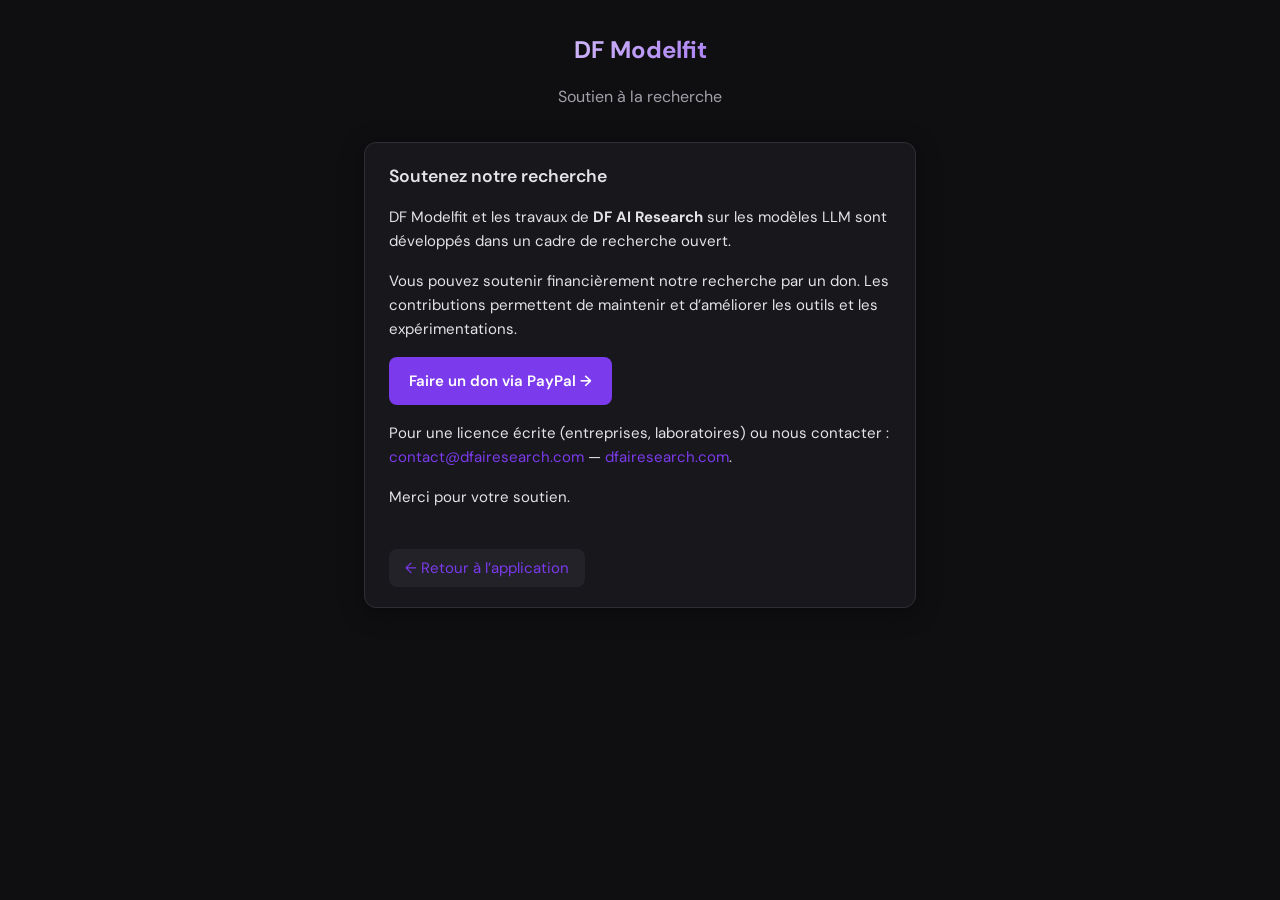
<file: static/support.html>
<!DOCTYPE html>
<html lang="fr">
<head>
  <meta charset="UTF-8">
  <meta name="viewport" content="width=device-width, initial-scale=1">
  <meta name="description" content="Soutenez la recherche DF AI Research — soutien financier pour les modèles LLM et l'outil DF Modelfit.">
  <title>Soutien à la recherche — DF Modelfit</title>
  <link rel="icon" href="/static/favicon.svg" type="image/svg+xml">
  <link rel="preconnect" href="https://fonts.googleapis.com">
  <link rel="preconnect" href="https://fonts.gstatic.com" crossorigin>
  <link href="https://fonts.googleapis.com/css2?family=DM+Sans:ital,opsz,wght@0,9..40,400;0,9..40,600;0,9..40,700&display=swap" rel="stylesheet">
  <link rel="stylesheet" href="/static/style.css">
  <style>
    .support-page { max-width: 600px; margin: 0 auto; padding: 2rem 1.5rem; }
    .support-page h1 { font-size: 1.5rem; margin-bottom: 1rem; }
    .support-page p { margin-bottom: 1rem; line-height: 1.6; }
    .support-page a { color: var(--accent); text-decoration: none; }
    .support-page a:hover { text-decoration: underline; }
    .support-page .back { display: inline-block; margin-top: 1.5rem; padding: 0.5rem 1rem; background: var(--surface2); border-radius: 8px; }
    .support-page .donate-link { display: inline-block; padding: 0.75rem 1.25rem; background: var(--accent); color: #fff !important; border-radius: 8px; font-weight: 600; }
    .support-page .donate-link:hover { background: var(--accent-hover); text-decoration: none !important; }
  </style>
</head>
<body>
  <div class="app support-page">
    <header class="header">
      <h1>DF Modelfit</h1>
      <p class="tagline">Soutien à la recherche</p>
    </header>
    <section class="card">
      <h2>Soutenez notre recherche</h2>
      <p>DF Modelfit et les travaux de <strong>DF AI Research</strong> sur les modèles LLM sont développés dans un cadre de recherche ouvert.</p>
      <p>Vous pouvez soutenir financièrement notre recherche par un don. Les contributions permettent de maintenir et d’améliorer les outils et les expérimentations.</p>
      <p><a href="https://www.paypal.me/conanfredleseul" target="_blank" rel="noopener noreferrer" class="donate-link">Faire un don via PayPal →</a></p>
      <p>Pour une licence écrite (entreprises, laboratoires) ou nous contacter : <a href="mailto:contact@dfairesearch.com">contact@dfairesearch.com</a> — <a href="https://dfairesearch.com/" target="_blank" rel="noopener noreferrer">dfairesearch.com</a>.</p>
      <p>Merci pour votre soutien.</p>
      <a href="/" class="back">← Retour à l’application</a>
    </section>
  </div>
</body>
</html>
</file>
<file: static/style.css>
:root {
  --bg: #0f0f12;
  --surface: #18181c;
  --surface2: #222228;
  --border: #2e2e36;
  --text: #e4e4e7;
  --text-muted: #a1a1aa;
  --accent: #7c3aed;
  --accent-hover: #8b5cf6;
  --link: #3b82f6;
  --link-hover: #60a5fa;
  --fit-parfait: #22c55e;
  --fit-bon: #eab308;
  --fit-marginal: #f97316;
  --fit-trop: #ef4444;
  --font: "DM Sans", system-ui, sans-serif;
  --font-mono: "JetBrains Mono", monospace;
  --radius: 12px;
  --shadow: 0 4px 24px rgba(0, 0, 0, 0.4);
}

[data-theme="light"] {
  --bg: #f4f4f5;
  --surface: #ffffff;
  --surface2: #e4e4e7;
  --border: #d4d4d8;
  --text: #18181b;
  --text-muted: #71717a;
  --shadow: 0 4px 24px rgba(0, 0, 0, 0.08);
  --success: #16a34a;
}

* {
  box-sizing: border-box;
}

body {
  margin: 0;
  background: var(--bg);
  color: var(--text);
  font-family: var(--font);
  font-size: 15px;
  line-height: 1.5;
  min-height: 100vh;
}

.app {
  max-width: 1400px;
  margin: 0 auto;
  padding: 2rem 1.5rem;
}

/* Header */
.header {
  margin-bottom: 2rem;
  text-align: center;
}

.header-row {
  display: flex;
  align-items: center;
  justify-content: center;
  gap: 1rem;
  flex-wrap: wrap;
}

.lang-switcher {
  display: flex;
  gap: 0.25rem;
}

.btn-lang {
  padding: 0.25rem 0.5rem;
  font-size: 1.25rem;
  line-height: 1;
  background: var(--surface2);
  border: 1px solid var(--border);
  border-radius: 6px;
  cursor: pointer;
  opacity: 0.7;
  transition: opacity 0.15s;
}

.btn-lang:hover {
  opacity: 1;
}

.btn-lang.active {
  opacity: 1;
  border-color: var(--accent);
  box-shadow: 0 0 0 1px var(--accent);
}

.theme-switcher {
  display: flex;
  gap: 0.25rem;
}

.btn-theme {
  padding: 0.25rem 0.5rem;
  font-size: 0.9rem;
  line-height: 1.2;
  background: var(--surface2);
  border: 1px solid var(--border);
  border-radius: 6px;
  color: var(--text);
  cursor: pointer;
  opacity: 0.7;
  transition: opacity 0.15s;
}

.btn-theme:hover {
  opacity: 1;
}

.btn-theme.active {
  opacity: 1;
  border-color: var(--accent);
  box-shadow: 0 0 0 1px var(--accent);
}

.header h1 {
  font-size: 2rem;
  font-weight: 700;
  margin: 0 0 0.25rem 0;
  background: linear-gradient(135deg, #fff 0%, var(--accent) 100%);
  -webkit-background-clip: text;
  -webkit-text-fill-color: transparent;
  background-clip: text;
}

.tagline {
  margin: 0;
  color: var(--text-muted);
  font-size: 1rem;
}

/* Cards */
.card {
  background: var(--surface);
  border: 1px solid var(--border);
  border-radius: var(--radius);
  padding: 1.25rem 1.5rem;
  margin-bottom: 1.5rem;
  box-shadow: var(--shadow);
}

.card h2 {
  font-size: 1.1rem;
  font-weight: 600;
  margin: 0 0 1rem 0;
  color: var(--text);
}

.usage-legend {
  margin-top: 1rem;
  padding-top: 1rem;
  border-top: 1px solid var(--border);
  font-size: 0.8rem;
  color: var(--text-muted);
  display: flex;
  flex-wrap: wrap;
  gap: 0.35rem 1rem;
  max-height: 12rem;
  overflow-y: auto;
}
.usage-legend-title {
  font-weight: 600;
  color: var(--text);
  margin-right: 0.5rem;
  width: 100%;
}
.usage-legend-item {
  display: inline-flex;
  align-items: center;
  gap: 0.2rem;
  white-space: nowrap;
}
.usage-legend-icon {
  font-style: normal;
}

/* System grid */
.system-grid {
  display: grid;
  grid-template-columns: repeat(auto-fill, minmax(160px, 1fr));
  gap: 1rem;
}

.system-item {
  background: var(--surface2);
  padding: 0.75rem 1rem;
  border-radius: 8px;
  border: 1px solid var(--border);
}

.system-item .label {
  font-size: 0.75rem;
  text-transform: uppercase;
  letter-spacing: 0.05em;
  color: var(--text-muted);
  margin-bottom: 0.25rem;
}

.system-item .value {
  font-family: var(--font-mono);
  font-size: 0.9rem;
  font-weight: 500;
}

.system-item.gpu .value { color: var(--accent); }

.skeleton {
  color: var(--text-muted);
  padding: 0.5rem 0;
}

/* Filters */
.filters-row {
  display: flex;
  flex-wrap: wrap;
  gap: 1rem;
  align-items: flex-end;
}

.filters-row-secondary {
  margin-top: 0.75rem;
  justify-content: space-between;
}

.filters-row label {
  display: flex;
  flex-direction: column;
  gap: 0.35rem;
}

.filters-row label span {
  font-size: 0.8rem;
  color: var(--text-muted);
}

.scenario-group {
  display: flex;
  flex-direction: column;
  gap: 0.4rem;
  min-width: 260px;
}

.scenario-label {
  font-size: 0.8rem;
  color: var(--text-muted);
  text-transform: uppercase;
  letter-spacing: 0.05em;
}

.scenario-buttons {
  display: flex;
  flex-wrap: wrap;
  gap: 0.5rem;
}

.btn-scenario {
  background: var(--surface2);
  color: var(--text);
  border: 1px solid var(--border);
  font-size: 0.8rem;
  padding: 0.35rem 0.75rem;
}

.btn-scenario.active {
  border-color: var(--accent);
  background: rgba(124, 58, 237, 0.15);
}

.filters-actions {
  display: flex;
  align-items: center;
  gap: 0.75rem;
  flex-wrap: wrap;
}

.max-models-hf-label {
  display: inline-flex;
  align-items: center;
  gap: 0.35rem;
}
.max-models-hf-label span {
  font-size: 0.9rem;
  color: var(--text-muted, var(--text));
}
.max-models-hf-label input,
.max-models-hf-label select {
  width: auto;
  min-width: 4rem;
  padding: 0.4rem 0.5rem;
  border: 1px solid var(--border);
  border-radius: 6px;
  background: var(--surface2);
  color: var(--text);
  font-size: 0.9rem;
}
.max-models-hf-label input:focus,
.max-models-hf-label select:focus {
  outline: none;
  border-color: var(--accent);
}

.filters-row input,
.filters-row select {
  padding: 0.5rem 0.75rem;
  border: 1px solid var(--border);
  border-radius: 8px;
  background: var(--surface2);
  color: var(--text);
  font-family: var(--font);
  font-size: 0.95rem;
  min-width: 180px;
}

.filters-row input:focus,
.filters-row select:focus {
  outline: none;
  border-color: var(--accent);
}

.btn {
  padding: 0.5rem 1rem;
  border: none;
  border-radius: 8px;
  background: var(--accent);
  color: #fff;
  font-family: var(--font);
  font-size: 0.95rem;
  font-weight: 600;
  cursor: pointer;
  transition: background 0.2s;
}

.btn:hover {
  background: var(--accent-hover);
}

.btn-hf {
  background: var(--surface2);
  color: var(--text);
  border: 1px solid var(--border);
}
.btn-hf:hover {
  background: var(--border);
  border-color: var(--accent);
}
.btn:disabled {
  opacity: 0.6;
  cursor: not-allowed;
}

.last-update {
  margin-left: 0.75rem;
  font-size: 0.875rem;
  color: var(--text-muted, #666);
}

.pagination {
  display: flex;
  align-items: center;
  justify-content: center;
  gap: 1rem;
  margin-top: 1rem;
  flex-wrap: wrap;
}
.pagination-info {
  font-size: 0.9rem;
  color: var(--text-muted);
}
.btn-pagination {
  padding: 0.4rem 0.75rem;
  font-size: 0.85rem;
}

.status-badge {
  display: inline-block;
  padding: 0.2em 0.5em;
  border-radius: 4px;
  font-size: 0.75rem;
  font-weight: 600;
}
.status-badge.status-new {
  background: rgba(34, 197, 94, 0.2);
  color: var(--success, #16a34a);
}
.status-badge.status-updated {
  background: rgba(59, 130, 246, 0.2);
  color: var(--accent, #2563eb);
}

/* Table */
.table-wrap {
  overflow-x: auto;
  border-radius: 8px;
  border: 1px solid var(--border);
}

.models-table {
  width: 100%;
  border-collapse: collapse;
  font-size: 0.9rem;
}

.models-table th {
  text-align: left;
  padding: 0.75rem 1rem;
  background: var(--surface2);
  color: var(--text-muted);
  font-weight: 600;
  font-size: 0.75rem;
  text-transform: uppercase;
  letter-spacing: 0.04em;
  white-space: nowrap;
  cursor: help;
}
.models-table th.sortable {
  cursor: pointer;
}
.models-table th.sortable:hover {
  color: var(--accent);
}
.sort-indicator {
  font-size: 0.7rem;
  opacity: 0.9;
}

.models-table td {
  padding: 0.65rem 1rem;
  border-top: 1px solid var(--border);
}

.models-table tbody tr.selectable-row {
  cursor: pointer;
}

.models-table tbody tr.row-selected {
  background: rgba(124, 58, 237, 0.15);
}

.models-table tbody tr:hover {
  background: rgba(124, 58, 237, 0.06);
}

.models-table td a {
  color: var(--link);
  text-decoration: none;
}
.models-table td a:hover {
  color: var(--link-hover);
  text-decoration: underline;
}

.models-table .loading {
  text-align: center;
  color: var(--text-muted);
  padding: 2rem;
}

.loading-refresh {
  font-size: 1rem;
}
.loading-refresh-msg {
  animation: loading-pulse 1.4s ease-in-out infinite;
}
@keyframes loading-pulse {
  0%, 100% { opacity: 1; }
  50% { opacity: 0.5; }
}
.loading-refresh-sub {
  font-size: 0.9rem;
  opacity: 0.85;
  animation: loading-pulse 1.4s ease-in-out infinite 0.3s;
}

.background-refresh-banner {
  display: flex;
  align-items: center;
  gap: 0.5rem;
  padding: 0.5rem 0.75rem;
  margin-bottom: 0.75rem;
  border-radius: 8px;
  background: rgba(124, 58, 237, 0.12);
  border: 1px solid rgba(124, 58, 237, 0.35);
  font-size: 0.9rem;
  color: var(--text);
}
.background-refresh-banner[hidden] {
  display: none;
}
.background-refresh-msg {
  animation: loading-pulse 1.4s ease-in-out infinite;
}
.background-refresh-done {
  color: var(--fit-parfait);
}

.fit-badge {
  display: inline-block;
  padding: 0.2rem 0.5rem;
  border-radius: 6px;
  font-size: 0.75rem;
  font-weight: 600;
  text-transform: uppercase;
}

.fit-parfait { background: rgba(34, 197, 94, 0.2); color: var(--fit-parfait); }
.fit-bon      { background: rgba(234, 179, 8, 0.2);  color: var(--fit-bon); }
.fit-marginal { background: rgba(249, 115, 22, 0.2); color: var(--fit-marginal); }
.fit-trop     { background: rgba(239, 68, 68, 0.2);  color: var(--fit-trop); }

.mode-badge {
  font-size: 0.9rem;
  white-space: nowrap;
}
.mode-badge[title*="GPU"] {
  color: var(--accent);
}
.mode-badge[title*="CPU"] {
  color: var(--text-muted);
}

.use-case-cell {
  white-space: nowrap;
  font-size: 1.1rem;
  display: inline-flex;
  gap: 0.2em;
  align-items: center;
}
.use-case-cell .use-case-icon {
  cursor: help;
  padding: 0.1em;
  border-radius: 4px;
}
.use-case-cell .use-case-icon:hover {
  background: rgba(124, 58, 237, 0.15);
}

.avis-cell {
  white-space: nowrap;
  min-width: 5rem;
  color: var(--text);
}
.avis-cell .stars {
  color: #eab308;
  letter-spacing: 0.05em;
  font-size: 1rem;
}
.avis-cell .stars-count {
  color: var(--text-muted);
  font-size: 0.8rem;
  margin-left: 0.25rem;
}
.avis-cell .avis-none {
  color: var(--text-muted);
}

.mono { font-family: var(--font-mono); font-size: 0.85em; }

/* Footer */
.footer {
  margin-top: 2rem;
  padding-top: 1rem;
  border-top: 1px solid var(--border);
  font-size: 0.8rem;
  color: var(--text-muted);
  text-align: center;
}
.footer p { margin: 0.25rem 0; }
.footer-support { font-size: 0.9rem; }
.footer-support a { color: var(--accent); text-decoration: none; }
.footer-support a:hover { text-decoration: underline; }
.footer-license { font-size: 0.75rem; opacity: 0.9; }
.footer-license a { color: var(--accent); }

/* Comparaison, graphiques & snippet */
.compare-layout {
  display: grid;
  grid-template-columns: minmax(0, 2fr) minmax(0, 1.5fr);
  gap: 1.5rem;
  align-items: stretch;
}

.compare-chart-wrap {
  min-height: 260px;
}

#scores-chart {
  width: 100%;
  max-height: 340px;
}

.compare-list {
  display: flex;
  flex-direction: column;
  gap: 0.75rem;
}

.compare-item {
  background: var(--surface2);
  border: 1px solid var(--border);
  border-radius: 8px;
  padding: 0.6rem 0.75rem;
  font-size: 0.85rem;
}

.compare-item-header {
  display: flex;
  justify-content: space-between;
  gap: 0.5rem;
  margin-bottom: 0.35rem;
}

.compare-item-title {
  font-weight: 600;
}

.compare-item-fit {
  font-size: 0.8rem;
  color: var(--text-muted);
}

.compare-item-metrics {
  display: flex;
  flex-wrap: wrap;
  gap: 0.5rem 1rem;
  font-size: 0.8rem;
  color: var(--text-muted);
}

.compare-help,
.snippet-help,
.history-help {
  font-size: 0.85rem;
  color: var(--text-muted);
  margin-top: 0;
  margin-bottom: 0.75rem;
}

.snippet {
  margin-top: 1.25rem;
}

.snippet pre {
  background: var(--surface2);
  border-radius: 8px;
  border: 1px solid var(--border);
  padding: 0.75rem 1rem;
  overflow-x: auto;
  font-family: var(--font-mono);
  font-size: 0.8rem;
  margin: 0 0 0.75rem 0;
}

.btn-copy {
  font-size: 0.85rem;
}

/* Historique */
.history-header {
  display: flex;
  align-items: center;
  justify-content: space-between;
  gap: 1rem;
  margin-bottom: 0.25rem;
}
.history-header h2 { margin: 0; }
.btn-secondary {
  background: var(--surface2);
  color: var(--text);
  border: 1px solid var(--border);
}
.btn-secondary:hover {
  border-color: var(--accent);
  background: rgba(124, 58, 237, 0.15);
}
.history-list {
  display: flex;
  flex-direction: column;
  gap: 0.35rem;
  margin-top: 0.5rem;
}

.history-entry {
  display: flex;
  justify-content: space-between;
  align-items: center;
  gap: 0.5rem;
  font-size: 0.8rem;
  padding: 0.4rem 0.6rem;
  border-radius: 6px;
  background: var(--surface2);
  border: 1px solid transparent;
  cursor: pointer;
}

.history-entry:hover {
  border-color: var(--accent);
}

.history-entry-main {
  display: flex;
  flex-direction: column;
}

.history-entry-title {
  font-weight: 600;
}

.history-entry-meta {
  color: var(--text-muted);
}

.history-empty {
  font-size: 0.85rem;
  color: var(--text-muted);
}

@media (max-width: 768px) {
  .app { padding: 1rem; }
  .system-grid { grid-template-columns: 1fr 1fr; }
  /* Masquer Mémoire, Mode, Contexte, Usage sur mobile mais garder Avis */
  .models-table th:nth-child(7),
  .models-table th:nth-child(8),
  .models-table th:nth-child(9),
  .models-table th:nth-child(10),
  .models-table td:nth-child(7),
  .models-table td:nth-child(8),
  .models-table td:nth-child(9),
  .models-table td:nth-child(10) { display: none; }

  .compare-layout {
    grid-template-columns: 1fr;
  }

  .scenario-group {
    width: 100%;
  }
}

/* ===== Mobile < 480px ===== */
@media (max-width: 480px) {
  .app { padding: 0.5rem; }
  .header h1 { font-size: 1.3rem; }
  .tagline { font-size: 0.8rem; }
  .system-grid { grid-template-columns: 1fr; }
  .filters-row { flex-direction: column; gap: 0.5rem; }
  .filters-row label { width: 100%; }
  .filters-row input,
  .filters-row select { min-width: 100%; font-size: 0.85rem; }
  .scenario-buttons { flex-direction: column; }
  .models-table { font-size: 0.75rem; }
  .models-table th,
  .models-table td { padding: 0.4rem 0.5rem; }
  /* Hide Memory, Mode, Context, Usage on very small screens */
  .models-table th:nth-child(7),
  .models-table th:nth-child(8),
  .models-table th:nth-child(9),
  .models-table th:nth-child(10),
  .models-table td:nth-child(7),
  .models-table td:nth-child(8),
  .models-table td:nth-child(9),
  .models-table td:nth-child(10) { display: none; }
  /* Also hide State column */
  .models-table th:nth-child(3),
  .models-table td:nth-child(3) { display: none; }
  .compare-layout { grid-template-columns: 1fr; }
  .export-buttons { flex-wrap: wrap; }
  .card { padding: 0.75rem; }
}

/* ===== Sticky thead ===== */
.models-table thead th {
  position: sticky;
  top: 0;
  z-index: 2;
}

/* ===== CSS Spinner ===== */
.loading-spinner {
  display: inline-block;
  width: 24px;
  height: 24px;
  border: 3px solid var(--border);
  border-top-color: var(--accent);
  border-radius: 50%;
  animation: spin 0.7s linear infinite;
  vertical-align: middle;
  margin-right: 0.5rem;
}
@keyframes spin {
  to { transform: rotate(360deg); }
}

/* ===== Toast notifications ===== */
.toast-container {
  position: fixed;
  top: 1.5rem;
  right: 1.5rem;
  z-index: 9999;
  display: flex;
  flex-direction: column;
  gap: 0.5rem;
  pointer-events: none;
}
.toast {
  pointer-events: auto;
  padding: 0.65rem 1.25rem;
  border-radius: 8px;
  font-size: 0.9rem;
  font-family: var(--font);
  color: #fff;
  background: var(--surface2);
  border: 1px solid var(--border);
  box-shadow: 0 4px 16px rgba(0,0,0,0.35);
  opacity: 0;
  transform: translateX(40px);
  animation: toast-in 0.3s forwards;
}
.toast.toast-hide {
  animation: toast-out 0.25s forwards;
}
.toast-success { border-left: 4px solid var(--fit-parfait); }
.toast-error   { border-left: 4px solid var(--fit-trop); }
.toast-info    { border-left: 4px solid var(--link); }
@keyframes toast-in {
  to { opacity: 1; transform: translateX(0); }
}
@keyframes toast-out {
  to { opacity: 0; transform: translateX(40px); }
}

/* ===== Fit distribution bar ===== */
.fit-distribution-bar {
  display: flex;
  height: 10px;
  border-radius: 6px;
  overflow: hidden;
  margin-bottom: 1rem;
  background: var(--surface2);
}
.fit-distribution-bar .fit-seg {
  height: 100%;
  transition: width 0.4s ease;
}
.fit-distribution-bar .fit-seg-parfait  { background: var(--fit-parfait); }
.fit-distribution-bar .fit-seg-bon      { background: var(--fit-bon); }
.fit-distribution-bar .fit-seg-marginal { background: var(--fit-marginal); }
.fit-distribution-bar .fit-seg-trop     { background: var(--fit-trop); }
.fit-distribution-legend {
  display: flex;
  gap: 1rem;
  flex-wrap: wrap;
  font-size: 0.78rem;
  color: var(--text-muted);
  margin-bottom: 0.75rem;
}
.fit-distribution-legend span {
  display: inline-flex;
  align-items: center;
  gap: 0.3rem;
}
.fit-distribution-legend .dot {
  display: inline-block;
  width: 10px;
  height: 10px;
  border-radius: 50%;
}

/* ===== Score color classes ===== */
.score-green  { color: var(--fit-parfait); font-weight: 600; }
.score-yellow { color: var(--fit-bon); font-weight: 600; }
.score-red    { color: var(--fit-trop); font-weight: 600; }

/* ===== Compact mode ===== */
.compact-mode .models-table td,
.compact-mode .models-table th {
  padding: 0.3rem 0.5rem;
  font-size: 0.78rem;
}
.compact-mode .fit-badge { font-size: 0.65rem; padding: 0.15rem 0.35rem; }
.compact-mode .mode-badge { font-size: 0.78rem; }
.btn-compact {
  padding: 0.3rem 0.6rem;
  font-size: 0.8rem;
}

/* ===== Theme transition ===== */
body,
.card,
.system-item,
.compare-item,
.history-entry {
  transition: background-color 0.2s, color 0.2s;
}

/* ===== Custom profile badge ===== */
.custom-profile-badge {
  display: none;
  align-items: center;
  gap: 0.3rem;
  padding: 0.2rem 0.6rem;
  border-radius: 6px;
  font-size: 0.78rem;
  font-weight: 600;
  background: rgba(124, 58, 237, 0.18);
  color: var(--accent);
  border: 1px solid var(--accent);
}
.custom-profile-badge.visible {
  display: inline-flex;
}

/* ===== Search autocomplete ===== */
.search-autocomplete-wrap {
  position: relative;
}
.search-autocomplete {
  position: absolute;
  top: 100%;
  left: 0;
  right: 0;
  z-index: 10;
  background: var(--surface);
  border: 1px solid var(--border);
  border-radius: 0 0 8px 8px;
  box-shadow: var(--shadow);
  max-height: 200px;
  overflow-y: auto;
  display: none;
}
.search-autocomplete.open { display: block; }
.search-autocomplete-item {
  padding: 0.45rem 0.75rem;
  cursor: pointer;
  font-size: 0.85rem;
  color: var(--text);
  border-bottom: 1px solid var(--border);
}
.search-autocomplete-item:last-child { border-bottom: none; }
.search-autocomplete-item:hover,
.search-autocomplete-item.active {
  background: rgba(124, 58, 237, 0.12);
}

/* ===== Favorite star ===== */
.fav-star {
  cursor: pointer;
  font-size: 1.1rem;
  color: var(--text-muted);
  background: none;
  border: none;
  padding: 0;
  line-height: 1;
  transition: color 0.15s;
}
.fav-star:hover { color: #eab308; }
.fav-star.fav-active { color: #eab308; }

/* ===== Better print styles ===== */
@media print {
  body { font-size: 11px; }
  .toast-container,
  .scroll-top-btn,
  .fav-star,
  .custom-profile-badge,
  .fit-distribution-bar,
  .fit-distribution-legend,
  .chat-panel,
  .btn-chat-toggle { display: none !important; }
  @page { size: landscape; margin: 1cm; }
  .models-table { font-size: 9px; }
  .models-table th,
  .models-table td { padding: 0.2rem 0.4rem; }
}

/* ===== Tooltip on row hover ===== */
.row-tooltip {
  position: absolute;
  z-index: 100;
  background: var(--surface);
  border: 1px solid var(--border);
  border-radius: 8px;
  padding: 0.5rem 0.75rem;
  font-size: 0.8rem;
  color: var(--text);
  box-shadow: var(--shadow);
  pointer-events: none;
  white-space: nowrap;
  opacity: 0;
  transition: opacity 0.15s;
}
.row-tooltip.visible { opacity: 1; }

/* ===== Scroll-to-top button ===== */
.scroll-top-btn {
  position: fixed;
  bottom: 2rem;
  right: 2rem;
  z-index: 900;
  width: 44px;
  height: 44px;
  border-radius: 50%;
  background: var(--accent);
  color: #fff;
  border: none;
  font-size: 1.3rem;
  cursor: pointer;
  box-shadow: 0 2px 12px rgba(0,0,0,0.3);
  display: none;
  align-items: center;
  justify-content: center;
  transition: opacity 0.2s, transform 0.2s;
}
.scroll-top-btn.visible {
  display: flex;
}
.scroll-top-btn:hover {
  background: var(--accent-hover);
  transform: scale(1.1);
}

/* System header row (config + custom profile toggle) */
.system-header-row {
  display: flex;
  align-items: center;
  justify-content: space-between;
  gap: 1rem;
  margin-bottom: 1rem;
}
.system-header-row h2 { margin: 0; }

/* Custom profile panel */
.custom-profile-panel {
  margin-top: 1rem;
  padding: 1rem;
  background: var(--surface2);
  border: 1px solid var(--border);
  border-radius: 8px;
}
.custom-profile-panel[hidden] { display: none; }
.custom-profile-form {
  display: flex;
  flex-wrap: wrap;
  gap: 1rem;
  align-items: flex-end;
}
.custom-profile-form label {
  display: flex;
  flex-direction: column;
  gap: 0.3rem;
}
.custom-profile-form label span {
  font-size: 0.8rem;
  color: var(--text-muted);
}
.custom-profile-form input,
.custom-profile-form select {
  padding: 0.4rem 0.6rem;
  border: 1px solid var(--border);
  border-radius: 6px;
  background: var(--surface);
  color: var(--text);
  font-size: 0.9rem;
  min-width: 100px;
}
.custom-profile-form input:focus,
.custom-profile-form select:focus {
  outline: none;
  border-color: var(--accent);
}

/* Models header (title + export) */
.models-header-row {
  display: flex;
  align-items: center;
  justify-content: space-between;
  gap: 1rem;
  margin-bottom: 1rem;
}
.models-header-row h2 { margin: 0; }
.export-buttons {
  display: flex;
  gap: 0.5rem;
}

.btn-small {
  padding: 0.3rem 0.6rem;
  font-size: 0.8rem;
}

/* Comparison detail table */
.compare-table-wrap {
  margin-top: 1.25rem;
}
.compare-table-wrap[hidden] { display: none; }
.compare-table-wrap h3 {
  font-size: 1rem;
  margin: 0 0 0.75rem 0;
}
.compare-detail-table {
  width: 100%;
  border-collapse: collapse;
  font-size: 0.85rem;
}
.compare-detail-table th {
  text-align: left;
  padding: 0.5rem 0.75rem;
  background: var(--surface2);
  color: var(--text-muted);
  font-weight: 600;
  font-size: 0.75rem;
  text-transform: uppercase;
  border-bottom: 1px solid var(--border);
}
.compare-detail-table td {
  padding: 0.4rem 0.75rem;
  border-bottom: 1px solid var(--border);
}
.compare-detail-table td.metric-label {
  font-weight: 500;
  color: var(--text-muted);
  white-space: nowrap;
}

/* Changelog */
.changelog-list {
  display: flex;
  flex-direction: column;
  gap: 0.35rem;
  max-height: 20rem;
  overflow-y: auto;
}
.changelog-entry {
  display: flex;
  align-items: center;
  gap: 0.5rem;
  font-size: 0.85rem;
  padding: 0.3rem 0;
}
.changelog-name {
  font-family: var(--font-mono);
  font-size: 0.8rem;
}
.changelog-meta {
  color: var(--text-muted);
  font-size: 0.8rem;
}

/* Professions / Métiers */
.professions-header-row {
  display: flex;
  align-items: center;
  justify-content: space-between;
  gap: 1rem;
  margin-bottom: 0.5rem;
}
.professions-header-row h2 { margin: 0; }
.professions-help {
  font-size: 0.85rem;
  color: var(--text-muted);
  margin: 0 0 1rem 0;
}

.professions-grid {
  display: grid;
  grid-template-columns: repeat(auto-fill, minmax(170px, 1fr));
  gap: 0.75rem;
}

.profession-card {
  background: var(--surface2);
  border: 1px solid var(--border);
  border-radius: 10px;
  padding: 1rem;
  cursor: pointer;
  text-align: center;
  transition: border-color 0.2s, transform 0.15s, box-shadow 0.2s;
}
.profession-card:hover {
  border-color: var(--accent);
  transform: translateY(-2px);
  box-shadow: 0 4px 16px rgba(124, 58, 237, 0.15);
}
.profession-card.active {
  border-color: var(--accent);
  background: rgba(124, 58, 237, 0.1);
  box-shadow: 0 0 0 2px var(--accent);
}
.profession-card-icon {
  font-size: 2rem;
  display: block;
  margin-bottom: 0.4rem;
}
.profession-card-name {
  font-weight: 600;
  font-size: 0.85rem;
  display: block;
  margin-bottom: 0.2rem;
}
.profession-card-desc {
  font-size: 0.72rem;
  color: var(--text-muted);
  line-height: 1.3;
}

.profession-result {
  margin-top: 1.25rem;
  animation: fadeIn 0.3s ease;
}
.profession-result[hidden] { display: none; }

@keyframes fadeIn {
  from { opacity: 0; transform: translateY(8px); }
  to { opacity: 1; transform: translateY(0); }
}

.profession-result-header {
  display: flex;
  align-items: center;
  gap: 0.75rem;
  padding: 0.75rem 1rem;
  background: rgba(124, 58, 237, 0.08);
  border: 1px solid rgba(124, 58, 237, 0.2);
  border-radius: 10px;
  margin-bottom: 1rem;
}
.profession-result-icon { font-size: 1.8rem; }
.profession-result-info { flex: 1; }
.profession-result-name { font-weight: 700; font-size: 1.05rem; }
.profession-result-desc {
  font-size: 0.82rem;
  color: var(--text-muted);
  margin-top: 0.15rem;
}

.profession-tips {
  display: flex;
  flex-direction: column;
  gap: 0.35rem;
  margin-bottom: 1rem;
}
.profession-tip {
  display: flex;
  align-items: flex-start;
  gap: 0.4rem;
  font-size: 0.82rem;
  color: var(--text-muted);
  padding: 0.35rem 0.6rem;
  background: var(--surface2);
  border-radius: 6px;
  border-left: 3px solid var(--accent);
}
.profession-tip-icon { flex-shrink: 0; }

.profession-settings {
  display: flex;
  flex-wrap: wrap;
  gap: 0.5rem;
  margin-bottom: 1rem;
}
.profession-setting-pill {
  display: inline-flex;
  align-items: center;
  gap: 0.3rem;
  padding: 0.25rem 0.6rem;
  background: var(--surface2);
  border: 1px solid var(--border);
  border-radius: 20px;
  font-size: 0.78rem;
  color: var(--text);
}

.profession-models-list {
  display: flex;
  flex-direction: column;
  gap: 0.6rem;
}
.profession-model-card {
  display: flex;
  align-items: center;
  gap: 0.75rem;
  padding: 0.7rem 1rem;
  background: var(--surface2);
  border: 1px solid var(--border);
  border-radius: 8px;
  transition: border-color 0.15s;
}
.profession-model-card:hover {
  border-color: var(--accent);
}
.profession-model-rank {
  font-size: 1.2rem;
  font-weight: 700;
  color: var(--accent);
  min-width: 2rem;
  text-align: center;
}
.profession-model-info { flex: 1; min-width: 0; }
.profession-model-name {
  font-family: var(--font-mono);
  font-size: 0.85rem;
  font-weight: 600;
  white-space: nowrap;
  overflow: hidden;
  text-overflow: ellipsis;
}
.profession-model-name a {
  color: var(--link);
  text-decoration: none;
}
.profession-model-name a:hover { text-decoration: underline; }
.profession-model-meta {
  display: flex;
  flex-wrap: wrap;
  gap: 0.3rem 0.75rem;
  font-size: 0.75rem;
  color: var(--text-muted);
  margin-top: 0.2rem;
}
.profession-model-score {
  text-align: right;
  min-width: 4rem;
}
.profession-model-score-value {
  font-size: 1.3rem;
  font-weight: 700;
}
.profession-model-score-label {
  font-size: 0.7rem;
  color: var(--text-muted);
  text-transform: uppercase;
}
.score-excellent { color: var(--fit-parfait); }
.score-good { color: var(--fit-bon); }
.score-medium { color: var(--fit-marginal); }
.score-low { color: var(--fit-trop); }

@media (max-width: 480px) {
  .professions-grid { grid-template-columns: repeat(2, 1fr); }
  .profession-card { padding: 0.75rem 0.5rem; }
  .profession-card-icon { font-size: 1.5rem; }
}

/* Runtimes / IA locales */
.runtimes-header-row {
  display: flex;
  align-items: center;
  justify-content: space-between;
  gap: 1rem;
  margin-bottom: 0.75rem;
}
.runtimes-header-row h2 { margin: 0; }
.runtimes-help {
  font-size: 0.85rem;
  color: var(--text-muted);
  margin: 0 0 1rem 0;
}

.runtimes-status {
  display: flex;
  flex-wrap: wrap;
  gap: 0.75rem;
  margin-bottom: 1.25rem;
}

.runtime-card {
  background: var(--surface2);
  border: 1px solid var(--border);
  border-radius: 8px;
  padding: 0.75rem 1rem;
  min-width: 200px;
  flex: 1;
  display: flex;
  flex-direction: column;
  gap: 0.35rem;
}
.runtime-card-header {
  display: flex;
  align-items: center;
  justify-content: space-between;
  gap: 0.5rem;
}
.runtime-card-name {
  font-weight: 600;
  font-size: 0.95rem;
}
.runtime-status-dot {
  width: 10px;
  height: 10px;
  border-radius: 50%;
  display: inline-block;
}
.runtime-status-dot.running { background: var(--fit-parfait); box-shadow: 0 0 6px var(--fit-parfait); }
.runtime-status-dot.installed { background: var(--fit-bon); }
.runtime-status-dot.not-found { background: var(--border); }
.runtime-card-meta {
  font-size: 0.8rem;
  color: var(--text-muted);
}
.runtime-card-error {
  font-size: 0.78rem;
  color: var(--fit-marginal);
}

.local-models-header {
  display: flex;
  align-items: center;
  gap: 0.5rem;
  margin-bottom: 0.75rem;
}
.local-models-header h3 { margin: 0; font-size: 1rem; }
.badge-count {
  display: inline-block;
  background: var(--accent);
  color: #fff;
  font-size: 0.75rem;
  font-weight: 600;
  padding: 0.15em 0.5em;
  border-radius: 10px;
  min-width: 1.4em;
  text-align: center;
}

.local-models-table-wrap {
  overflow-x: auto;
  border-radius: 8px;
  border: 1px solid var(--border);
  margin-bottom: 1.25rem;
}
.local-models-table {
  width: 100%;
  border-collapse: collapse;
  font-size: 0.85rem;
}
.local-models-table th {
  text-align: left;
  padding: 0.6rem 0.75rem;
  background: var(--surface2);
  color: var(--text-muted);
  font-weight: 600;
  font-size: 0.75rem;
  text-transform: uppercase;
  white-space: nowrap;
}
.local-models-table td {
  padding: 0.5rem 0.75rem;
  border-top: 1px solid var(--border);
}
.local-models-table .mono {
  font-family: var(--font-mono);
  font-size: 0.8rem;
}

.btn-action-group {
  display: flex;
  gap: 0.35rem;
}
.btn-action {
  padding: 0.25rem 0.5rem;
  font-size: 0.75rem;
  border-radius: 6px;
  cursor: pointer;
  border: 1px solid var(--border);
  background: var(--surface);
  color: var(--text);
  white-space: nowrap;
  transition: background 0.15s, border-color 0.15s;
}
.btn-action:hover {
  border-color: var(--accent);
  background: rgba(124, 58, 237, 0.1);
}
.btn-action.btn-danger {
  color: var(--fit-trop);
}
.btn-action.btn-danger:hover {
  border-color: var(--fit-trop);
  background: rgba(239, 68, 68, 0.1);
}

.install-model-section {
  margin-top: 0.5rem;
}
.install-model-section h3 {
  font-size: 1rem;
  margin: 0 0 0.5rem 0;
}
.install-model-form {
  display: flex;
  gap: 0.5rem;
  margin-bottom: 0.5rem;
}
.install-model-input {
  flex: 1;
  min-width: 200px;
  padding: 0.5rem 0.75rem;
  border: 1px solid var(--border);
  border-radius: 8px;
  background: var(--surface2);
  color: var(--text);
  font-family: var(--font-mono);
  font-size: 0.9rem;
}
.install-model-input:focus {
  outline: none;
  border-color: var(--accent);
}
.install-suggestions {
  display: flex;
  flex-wrap: wrap;
  gap: 0.35rem;
  align-items: center;
  margin-bottom: 0.75rem;
}
.install-suggestions-label {
  font-size: 0.8rem;
  color: var(--text-muted);
  margin-right: 0.25rem;
}

.install-progress {
  padding: 0.5rem 0;
}
.install-progress[hidden] { display: none; }
.install-progress-bar {
  height: 4px;
  border-radius: 2px;
  background: var(--accent);
  animation: install-pulse 1.5s ease-in-out infinite;
}
@keyframes install-pulse {
  0%, 100% { width: 30%; opacity: 0.7; }
  50% { width: 80%; opacity: 1; }
}
.install-progress-text {
  font-size: 0.8rem;
  color: var(--text-muted);
  display: block;
  margin-top: 0.25rem;
}

.installed-badge {
  display: inline-block;
  font-size: 0.7rem;
  font-weight: 600;
  padding: 0.1em 0.4em;
  border-radius: 4px;
  background: rgba(34, 197, 94, 0.2);
  color: var(--fit-parfait);
  margin-left: 0.35rem;
  vertical-align: middle;
}

/* ── Chat Panel ─────────────────────────────────────────────────── */
.btn-chat-toggle {
  position: fixed;
  bottom: 1.5rem;
  right: 5rem;
  z-index: 900;
  width: 52px;
  height: 52px;
  border-radius: 50%;
  border: none;
  background: var(--accent);
  color: #fff;
  font-size: 1.5rem;
  cursor: pointer;
  box-shadow: 0 4px 16px rgba(124, 58, 237, 0.4);
  transition: transform 0.2s, box-shadow 0.2s;
  display: flex;
  align-items: center;
  justify-content: center;
}
.btn-chat-toggle:hover {
  transform: scale(1.1);
  box-shadow: 0 6px 24px rgba(124, 58, 237, 0.5);
}

.chat-panel {
  position: fixed;
  top: 0;
  right: 0;
  width: 460px;
  height: 100vh;
  z-index: 1000;
  background: var(--surface);
  border-left: 1px solid var(--border);
  box-shadow: -4px 0 32px rgba(0, 0, 0, 0.3);
  display: flex;
  flex-direction: column;
  overflow: hidden;
  transform: translateX(100%);
  transition: transform 0.3s cubic-bezier(0.4, 0, 0.2, 1);
}
.chat-panel.chat-panel-open {
  transform: translateX(0);
}

.chat-panel-header {
  padding: 0.75rem 1rem;
  border-bottom: 1px solid var(--border);
  background: var(--surface2);
  flex-shrink: 0;
}
.chat-panel-title-row {
  display: flex;
  align-items: center;
  justify-content: space-between;
}
.chat-panel-title-row h3 {
  margin: 0;
  font-size: 1rem;
  font-weight: 600;
}
.btn-chat-close {
  background: none;
  border: none;
  color: var(--text-muted);
  font-size: 1.2rem;
  cursor: pointer;
  padding: 0.2rem;
  line-height: 1;
}
.btn-chat-close:hover { color: var(--text); }
.btn-chat-close:focus-visible {
  outline: 2px solid var(--accent);
  outline-offset: 2px;
}

.chat-model-select-row {
  display: flex;
  align-items: center;
  gap: 0.5rem;
  margin-top: 0.5rem;
}
.chat-model-select {
  flex: 1;
  padding: 0.4rem 0.6rem;
  border: 1px solid var(--border);
  border-radius: 6px;
  background: var(--surface);
  color: var(--text);
  font-size: 0.85rem;
  font-family: var(--font-mono);
}
.chat-model-select:focus {
  outline: none;
  border-color: var(--accent);
}
.chat-model-select:focus-visible {
  outline: 2px solid var(--accent);
  outline-offset: 2px;
}
.chat-model-badges {
  display: flex;
  gap: 0.25rem;
  flex-shrink: 0;
}
.chat-badge {
  font-size: 0.7rem;
  font-weight: 600;
  padding: 0.15em 0.4em;
  border-radius: 4px;
  white-space: nowrap;
}
.chat-badge-vision {
  background: rgba(59, 130, 246, 0.2);
  color: var(--link);
}
.chat-badge-code {
  background: rgba(34, 197, 94, 0.2);
  color: var(--fit-parfait);
}
.chat-model-info {
  font-size: 0.75rem;
  color: var(--text-muted);
  margin-top: 0.25rem;
  min-height: 1rem;
}

.chat-settings-toggle-row {
  display: flex;
  margin-top: 0.4rem;
}

.chat-settings-drawer {
  max-height: 0;
  overflow: hidden;
  transition: max-height 0.35s ease;
}
.chat-settings-drawer.chat-settings-open {
  max-height: 600px;
}
.chat-settings-group {
  padding: 0.75rem 0 0.5rem 0;
  display: flex;
  flex-direction: column;
  gap: 0.5rem;
}
.chat-settings-group label {
  display: flex;
  flex-direction: column;
  gap: 0.2rem;
}
.chat-settings-group label span {
  font-size: 0.78rem;
  color: var(--text-muted);
}
.chat-settings-select,
.chat-settings-input {
  padding: 0.35rem 0.5rem;
  border: 1px solid var(--border);
  border-radius: 6px;
  background: var(--surface);
  color: var(--text);
  font-size: 0.82rem;
  font-family: var(--font);
}
.chat-settings-select:focus,
.chat-settings-input:focus {
  outline: none;
  border-color: var(--accent);
}
.chat-settings-textarea {
  padding: 0.35rem 0.5rem;
  border: 1px solid var(--border);
  border-radius: 6px;
  background: var(--surface);
  color: var(--text);
  font-size: 0.82rem;
  font-family: var(--font);
  resize: vertical;
  min-height: 2.5rem;
}
.chat-settings-textarea:focus {
  outline: none;
  border-color: var(--accent);
}

.chat-slider {
  -webkit-appearance: none;
  appearance: none;
  width: 100%;
  height: 6px;
  border-radius: 3px;
  background: var(--border);
  outline: none;
  cursor: pointer;
}
.chat-slider::-webkit-slider-thumb {
  -webkit-appearance: none;
  appearance: none;
  width: 16px;
  height: 16px;
  border-radius: 50%;
  background: var(--accent);
  cursor: pointer;
  border: 2px solid var(--surface);
  box-shadow: 0 1px 4px rgba(0,0,0,0.3);
}
.chat-slider::-moz-range-thumb {
  width: 16px;
  height: 16px;
  border-radius: 50%;
  background: var(--accent);
  cursor: pointer;
  border: 2px solid var(--surface);
}

.chat-conversations-bar {
  display: flex;
  gap: 0.35rem;
  padding: 0.5rem 1rem;
  border-bottom: 1px solid var(--border);
  background: var(--surface);
  flex-shrink: 0;
}
.chat-conversations-list {
  max-height: 0;
  overflow: hidden;
  transition: max-height 0.3s ease;
  background: var(--surface2);
  border-bottom: 1px solid var(--border);
}
.chat-conversations-list.chat-convos-open {
  max-height: 200px;
  overflow-y: auto;
}
.chat-convo-item {
  display: flex;
  align-items: center;
  justify-content: space-between;
  padding: 0.4rem 1rem;
  font-size: 0.8rem;
  cursor: pointer;
  border-bottom: 1px solid var(--border);
  transition: background 0.15s;
}
.chat-convo-item:hover {
  background: rgba(124, 58, 237, 0.1);
}
.chat-convo-item.active {
  background: rgba(124, 58, 237, 0.15);
  border-left: 3px solid var(--accent);
}
.chat-convo-title {
  flex: 1;
  overflow: hidden;
  text-overflow: ellipsis;
  white-space: nowrap;
}
.chat-convo-date {
  font-size: 0.7rem;
  color: var(--text-muted);
  margin-right: 0.5rem;
  flex-shrink: 0;
}
.chat-convo-delete {
  background: none;
  border: none;
  color: var(--text-muted);
  cursor: pointer;
  font-size: 0.85rem;
  padding: 0.1rem 0.3rem;
  border-radius: 4px;
  flex-shrink: 0;
}
.chat-convo-delete:hover {
  color: var(--fit-trop);
  background: rgba(239, 68, 68, 0.1);
}

.chat-messages {
  flex: 1;
  overflow-y: auto;
  padding: 0.75rem 1rem;
  display: flex;
  flex-direction: column;
  gap: 0.6rem;
}

.chat-welcome {
  text-align: center;
  color: var(--text-muted);
  font-size: 0.85rem;
  padding: 2rem 1rem;
}
.chat-welcome p { margin: 0.25rem 0; }
.chat-welcome-sub { font-size: 0.8rem; }

.chat-bubble {
  max-width: 85%;
  padding: 0.6rem 0.85rem;
  border-radius: 12px;
  font-size: 0.88rem;
  line-height: 1.5;
  word-break: break-word;
  box-shadow: 0 1px 4px rgba(0,0,0,0.1);
}
.chat-bubble-user {
  align-self: flex-end;
  background: var(--accent);
  color: #fff;
  border-bottom-right-radius: 4px;
}
.chat-bubble-assistant {
  align-self: flex-start;
  background: var(--surface2);
  color: var(--text);
  border: 1px solid var(--border);
  border-bottom-left-radius: 4px;
}
.chat-bubble-assistant pre {
  background: #1a1a2e;
  border-radius: 6px;
  padding: 0.5rem 0.75rem;
  overflow-x: auto;
  font-family: var(--font-mono);
  font-size: 0.8rem;
  margin: 0.4rem 0;
  position: relative;
}
[data-theme="light"] .chat-bubble-assistant pre {
  background: #f0f0f5;
}
.chat-code-copy-btn {
  position: absolute;
  top: 0.3rem;
  right: 0.3rem;
  background: var(--surface2);
  border: 1px solid var(--border);
  color: var(--text-muted);
  font-size: 0.7rem;
  padding: 0.2rem 0.4rem;
  border-radius: 4px;
  cursor: pointer;
  opacity: 0;
  transition: opacity 0.15s;
}
.chat-bubble-assistant pre:hover .chat-code-copy-btn {
  opacity: 1;
}
.chat-code-copy-btn:hover {
  color: var(--text);
  border-color: var(--accent);
}
.chat-bubble-assistant code {
  font-family: var(--font-mono);
  font-size: 0.83rem;
}
.chat-bubble-assistant ul,
.chat-bubble-assistant ol {
  margin: 0.3rem 0;
  padding-left: 1.2rem;
}
.chat-bubble-assistant li { margin-bottom: 0.15rem; }
.chat-bubble-assistant a {
  color: var(--link);
  text-decoration: none;
}
.chat-bubble-assistant a:hover { text-decoration: underline; }
.chat-bubble-error {
  align-self: center;
  background: rgba(239, 68, 68, 0.15);
  color: var(--fit-trop);
  border: 1px solid rgba(239, 68, 68, 0.3);
  font-size: 0.8rem;
  text-align: center;
}
.chat-bubble-img {
  max-width: 200px;
  border-radius: 8px;
  margin-bottom: 0.35rem;
  border: 1px solid var(--border);
}

.chat-typing {
  align-self: flex-start;
  font-size: 0.8rem;
  color: var(--text-muted);
  font-style: italic;
  animation: loading-pulse 1.4s ease-in-out infinite;
}

.chat-stats-pill {
  align-self: flex-start;
  font-size: 0.7rem;
  color: var(--text-muted);
  background: var(--surface2);
  border: 1px solid var(--border);
  border-radius: 10px;
  padding: 0.15rem 0.5rem;
  margin-top: -0.3rem;
}

.chat-image-zone {
  padding: 0.5rem 1rem;
  border-top: 1px solid var(--border);
  background: var(--surface);
  flex-shrink: 0;
}
.chat-image-zone[hidden] { display: none; }

.chat-drop-zone {
  border: 2px dashed var(--border);
  border-radius: 8px;
  padding: 0.75rem;
  text-align: center;
  font-size: 0.8rem;
  color: var(--text-muted);
  transition: border-color 0.2s, background 0.2s;
  margin-bottom: 0.4rem;
}
.chat-drop-zone.drag-over {
  border-color: var(--accent);
  background: rgba(124, 58, 237, 0.08);
}
.chat-image-actions {
  display: flex;
  gap: 0.35rem;
  margin-bottom: 0.4rem;
}
.chat-file-label {
  cursor: pointer;
  display: inline-flex;
  align-items: center;
}
.chat-image-preview {
  display: flex;
  align-items: center;
  gap: 0.5rem;
}
.chat-image-preview[hidden] { display: none; }
.chat-image-preview img {
  max-height: 60px;
  border-radius: 6px;
  border: 1px solid var(--border);
}
.btn-chat-remove-image {
  background: none;
  border: none;
  color: var(--text-muted);
  font-size: 1rem;
  cursor: pointer;
}
.btn-chat-remove-image:hover { color: var(--fit-trop); }

.chat-input-area {
  flex-shrink: 0;
  border-top: 1px solid var(--border);
  background: var(--surface);
}
.chat-input-form {
  display: flex;
  gap: 0.4rem;
  padding: 0.6rem 0.75rem 0.2rem;
  align-items: flex-end;
}
.chat-input {
  flex: 1;
  resize: none;
  padding: 0.5rem 0.7rem;
  border: 1px solid var(--border);
  border-radius: 8px;
  background: var(--surface2);
  color: var(--text);
  font-family: var(--font);
  font-size: 0.88rem;
  line-height: 1.4;
  max-height: 120px;
  overflow-y: auto;
}
.chat-input:focus {
  outline: none;
  border-color: var(--accent);
}
.chat-input:focus-visible {
  outline: 2px solid var(--accent);
  outline-offset: 2px;
}
.chat-input:disabled {
  opacity: 0.5;
}
.chat-input-buttons {
  display: flex;
  gap: 0.25rem;
  flex-shrink: 0;
}
.btn-chat-send,
.btn-chat-stop,
.btn-chat-regenerate {
  width: 38px;
  height: 38px;
  border-radius: 50%;
  padding: 0;
  display: flex;
  align-items: center;
  justify-content: center;
  font-size: 1rem;
  flex-shrink: 0;
  border: none;
  cursor: pointer;
}
.btn-chat-send {
  background: var(--accent);
  color: #fff;
}
.btn-chat-send:hover { background: var(--accent-hover); }
.btn-chat-send:disabled { opacity: 0.4; cursor: not-allowed; }
.btn-chat-send:focus-visible {
  outline: 2px solid var(--accent);
  outline-offset: 2px;
}
.btn-chat-stop {
  background: var(--fit-trop);
  color: #fff;
}
.btn-chat-stop[hidden] { display: none; }
.btn-chat-stop:hover { background: #dc2626; }
.btn-chat-regenerate {
  background: var(--surface2);
  color: var(--text);
  border: 1px solid var(--border);
}
.btn-chat-regenerate[hidden] { display: none; }
.btn-chat-regenerate:hover { border-color: var(--accent); }
.chat-token-estimate {
  font-size: 0.7rem;
  color: var(--text-muted);
  padding: 0 0.75rem 0.4rem;
  min-height: 1rem;
}

@media (max-width: 768px) {
  .chat-panel {
    width: 100vw;
    border-radius: 0;
    border-left: none;
  }
  .btn-chat-toggle {
    bottom: 1rem;
    right: 1rem;
    width: 46px;
    height: 46px;
    font-size: 1.3rem;
  }
}

/* Impression : masquer filtres et actions, garder config + tableau + comparaison */
@media print {
  .header-row .lang-switcher,
  .header-row .theme-switcher,
  .filters-form,
  .pagination,
  .btn,
  .background-refresh-banner,
  .history-card {
    display: none !important;
  }
  .app {
    padding: 0.5rem;
    max-width: 100%;
  }
  .card {
    box-shadow: none;
    border: 1px solid #ccc;
  }
  body {
    background: #fff;
    color: #000;
  }
}
</file>
